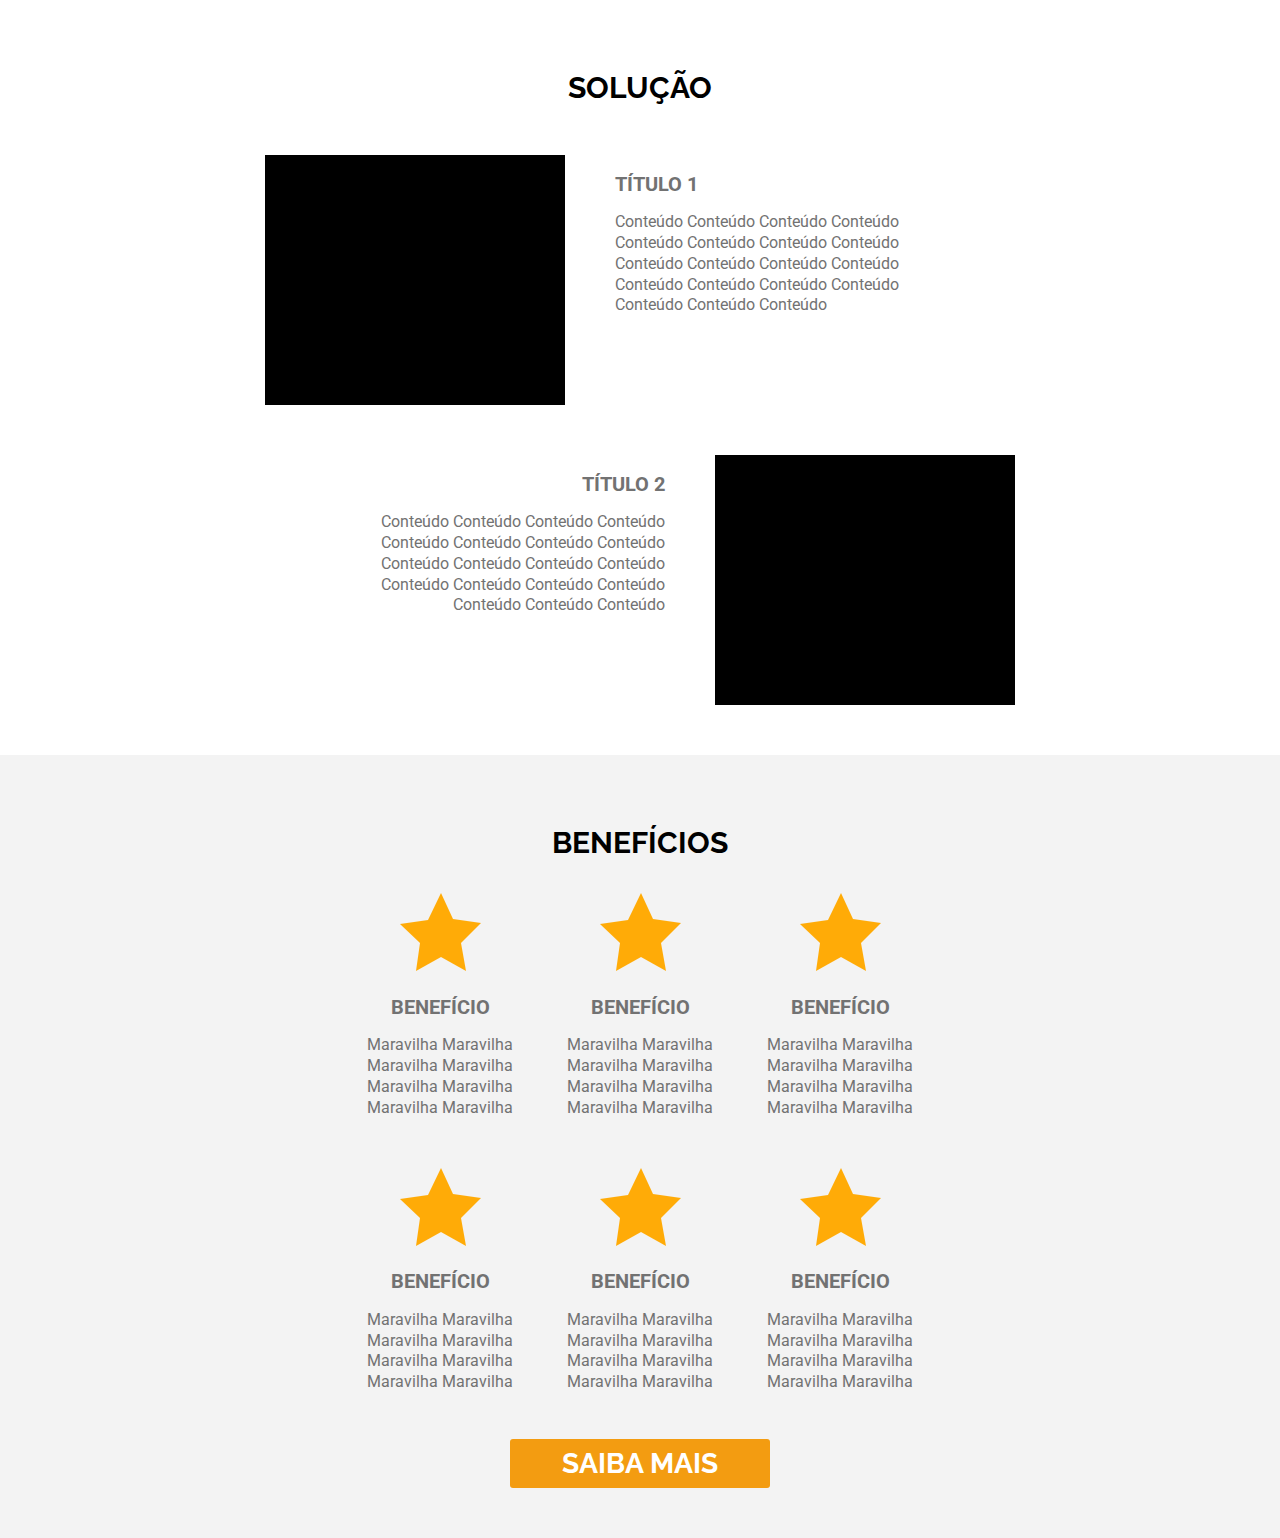
<file: Projeto 2 - Coding Dojo/index.html>
<!DOCTYPE html>
<html lang="pt-br">

<head>

    <meta charset="utf-8">
    <meta name="viewport" content="width=device-width, initial-scale=1">
    <meta name="description" content="">
    <meta name="author" content="">

    <title>Coding Dojo Número 1</title>

    <!-- Custom CSS -->
    <link href="css/style.css" rel="stylesheet">

</head>

<body>

    <section class="solucao-section">
        <div class="container">
            <div class="row">
            <h1>Solução</h1>

            <div class="flex">
              <div class="caixa-preta"></div>
              <div class="conteudo">
                <h2>Título 1</h2>
                <p>
                  Conteúdo Conteúdo Conteúdo Conteúdo Conteúdo Conteúdo Conteúdo Conteúdo Conteúdo Conteúdo Conteúdo Conteúdo Conteúdo Conteúdo Conteúdo Conteúdo Conteúdo Conteúdo Conteúdo 
                </p>
              </div>
            </div>

			<div class="flex reverse">
              <div class="caixa-preta"></div>
              <div class="conteudo">
                <h2>Título 2</h2>
                <p>
                  Conteúdo Conteúdo Conteúdo Conteúdo Conteúdo Conteúdo Conteúdo Conteúdo Conteúdo Conteúdo Conteúdo Conteúdo Conteúdo Conteúdo Conteúdo Conteúdo Conteúdo Conteúdo Conteúdo 
                </p>
              </div>
            </div>

            </div>
        </div>
    </section>

    <section class="beneficios-section">
        <div class="container">
            <div class="row">
                <h1>Benefícios</h1>

                 <div class="flex estrelas">
                    <div>
                      <img src="img/star.png" />
                      <h2>Benefício</h2>
                      <p>
                        Maravilha Maravilha Maravilha Maravilha Maravilha Maravilha Maravilha Maravilha 
                      </p>
                    </div>
                    <div>
                      <img src="img/star.png" />
                      <h2>Benefício</h2>
                      <p>
                        Maravilha Maravilha Maravilha Maravilha Maravilha Maravilha Maravilha Maravilha 
                      </p>
                    </div>
                    <div>
                      <img src="img/star.png" />
                      <h2>Benefício</h2>
                      <p>
                        Maravilha Maravilha Maravilha Maravilha Maravilha Maravilha Maravilha Maravilha 
                      </p>
                    </div>
				</div>

                 <div class="flex estrelas">
                    <div>
                      <img src="img/star.png" />
                      <h2>Benefício</h2>
                      <p>
                        Maravilha Maravilha Maravilha Maravilha Maravilha Maravilha Maravilha Maravilha 
                      </p>
                    </div>
                    <div>
                      <img src="img/star.png" />
                      <h2>Benefício</h2>
                      <p>
                        Maravilha Maravilha Maravilha Maravilha Maravilha Maravilha Maravilha Maravilha 
                      </p>
                    </div>
                    <div>
                      <img src="img/star.png" />
                      <h2>Benefício</h2>
                      <p>
                        Maravilha Maravilha Maravilha Maravilha Maravilha Maravilha Maravilha Maravilha 
                      </p>
                    </div>
				</div>

                <a href="#" class="btn">Saiba Mais</a>

                </div>
            </div>
        </div>
    </section>
   
</body>
</html>
</file>
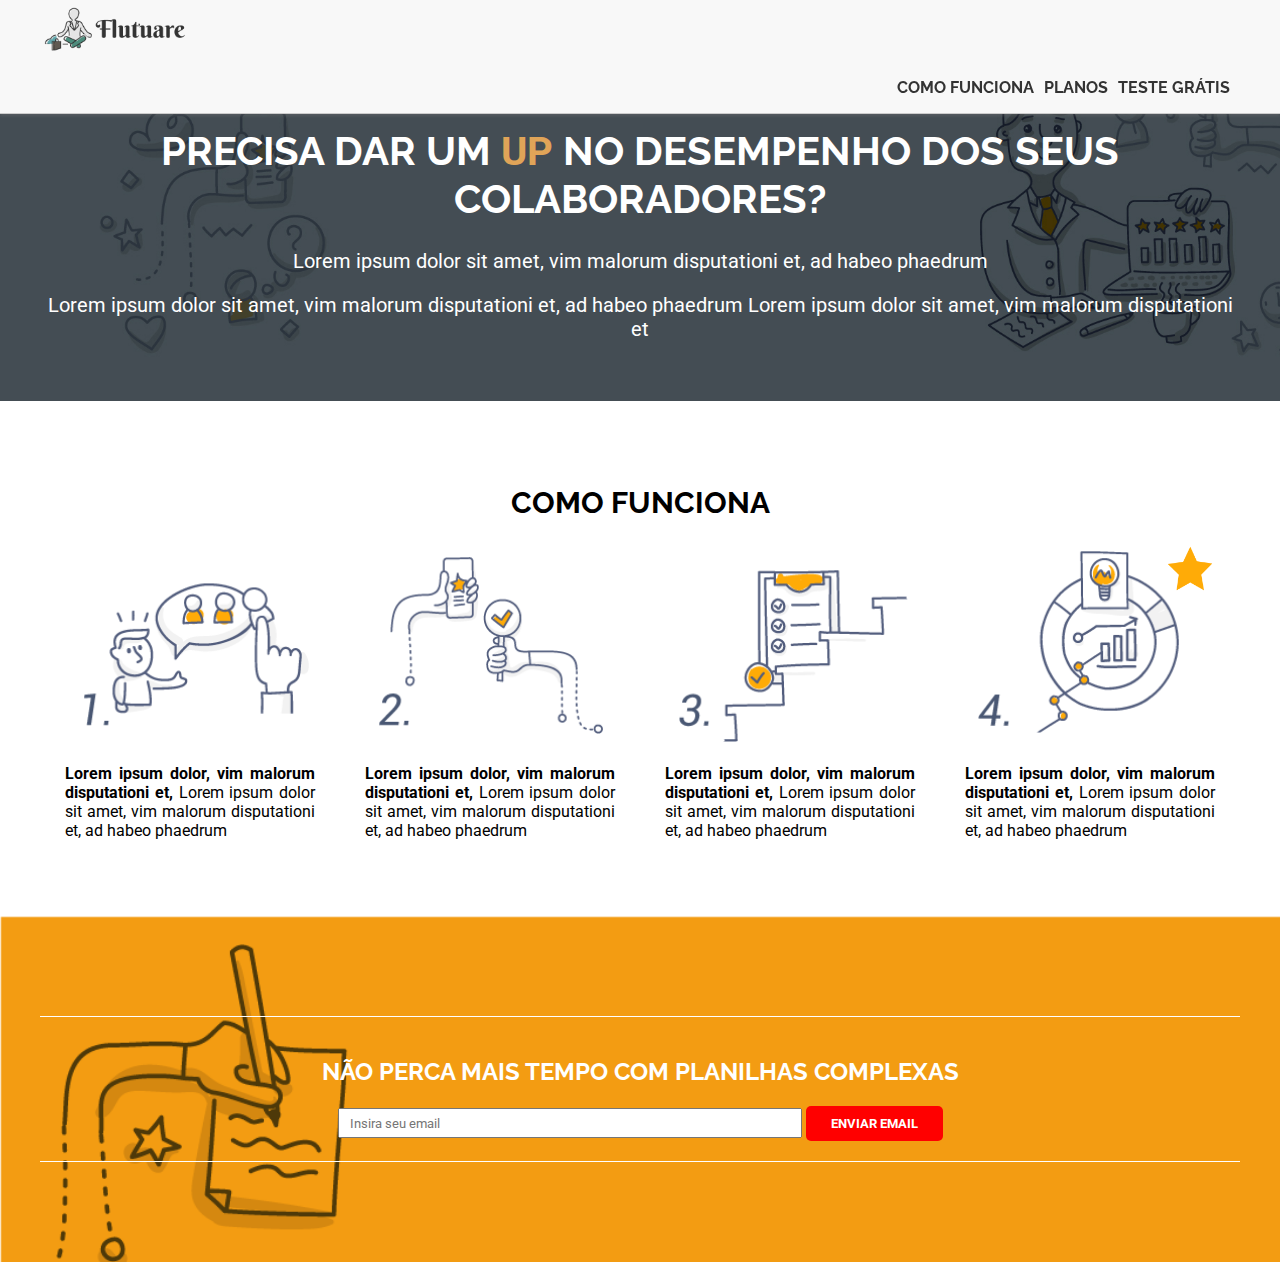
<file: Projeto Flutuare/index.html>
<!DOCTYPE html>
<html lang="pt-br">   
    <head>
        <meta charset="UTF-8">
        <meta name="description" content="Construindo Site Flutuare">
        <meta name="viewport" content="width=device-width, initial-scale=1">
        <title>Flutuare</title>
        <link href="https://fonts.googleapis.com/css?family=Raleway:400,700|Roboto:400,700" rel="stylesheet">
         <link rel="stylesheet" href="css/style.css">
    </head>
    <body>
        <nav class="navbar">
            <div class="container">  

                <div class="navbar-logo">
                    <a href="" class="logo">
                        <img src="img/logo.png" alt="Logo de Flutuare">
                    </a>
                </div>

                <div class="navbar-menu">   
                        <ul>
                            <li> <a href= "#funciona">Como Funciona</a></li>
                            <li> <a href= "#planos">Planos</a></li>
                            <li> <a href= "#">Teste Grátis</a></li>
                        </ul>
                </div>
            </div>
        </nav>
        <!--Fim da navbar-->
        <header class="intro">
            <div class="container">
                <div class="banner">
                   <h1>Precisa dar um <span class="destaque">up</span> no desempenho dos seus colaboradores?</h1>
                   <p>Lorem ipsum dolor sit amet, vim malorum disputationi et, ad habeo phaedrum </p>
                   <p>Lorem ipsum dolor sit amet, vim malorum disputationi et, ad habeo phaedrum Lorem ipsum dolor sit amet, vim malorum disputationi et </p>
                </div>
             </div>
         </header>
         <section class="como-funciona">    
             <div class="container">    
                 <h2 id="funciona">Como funciona</h2>
                 <div class="itens">
                     <div>
                         <img src="img/step01.png" alt="Passo 1">
                         <p><strong>Lorem ipsum dolor, vim malorum disputationi et,</strong> Lorem ipsum dolor sit amet, vim malorum disputationi et, ad habeo phaedrum</p>
                     </div>
                      <div>
                         <img src="img/step02.png" alt="Passo 2">
                         <p><strong>Lorem ipsum dolor, vim malorum disputationi et,</strong> Lorem ipsum dolor sit amet, vim malorum disputationi et, ad habeo phaedrum</p>
                     </div>
                      <div>
                         <img src="img/step03.png" alt="Passo 3">
                         <p><strong>Lorem ipsum dolor, vim malorum disputationi et,</strong> Lorem ipsum dolor sit amet, vim malorum disputationi et, ad habeo phaedrum</p>
                     </div>
                      <div>
                         <img src="img/step04.png" alt="Passo 4">
                         <img src="img/star.png" class="destaque-estrela" alt="Estrela">
                         <p><strong>Lorem ipsum dolor, vim malorum disputationi et,</strong> Lorem ipsum dolor sit amet, vim malorum disputationi et, ad habeo phaedrum</p>
                     </div>
                 </div>
             </div>
         </section>
            <!--Fim do como funciona-->

        <section class="cta">
            <div class="container">
                <div class="cta-conteudo">
                    <h2>Não perca mais tempo com planilhas complexas</h2>
                    <div class="cta-form">
                        <input type="email" placeholder="Insira seu email">
                        <input type="submit" value="Enviar Email">
                    </div>
                </div>
            </div>
        </section>
        <!--Fim da Control-to-action cta-->
    </body>
</html>
</file>
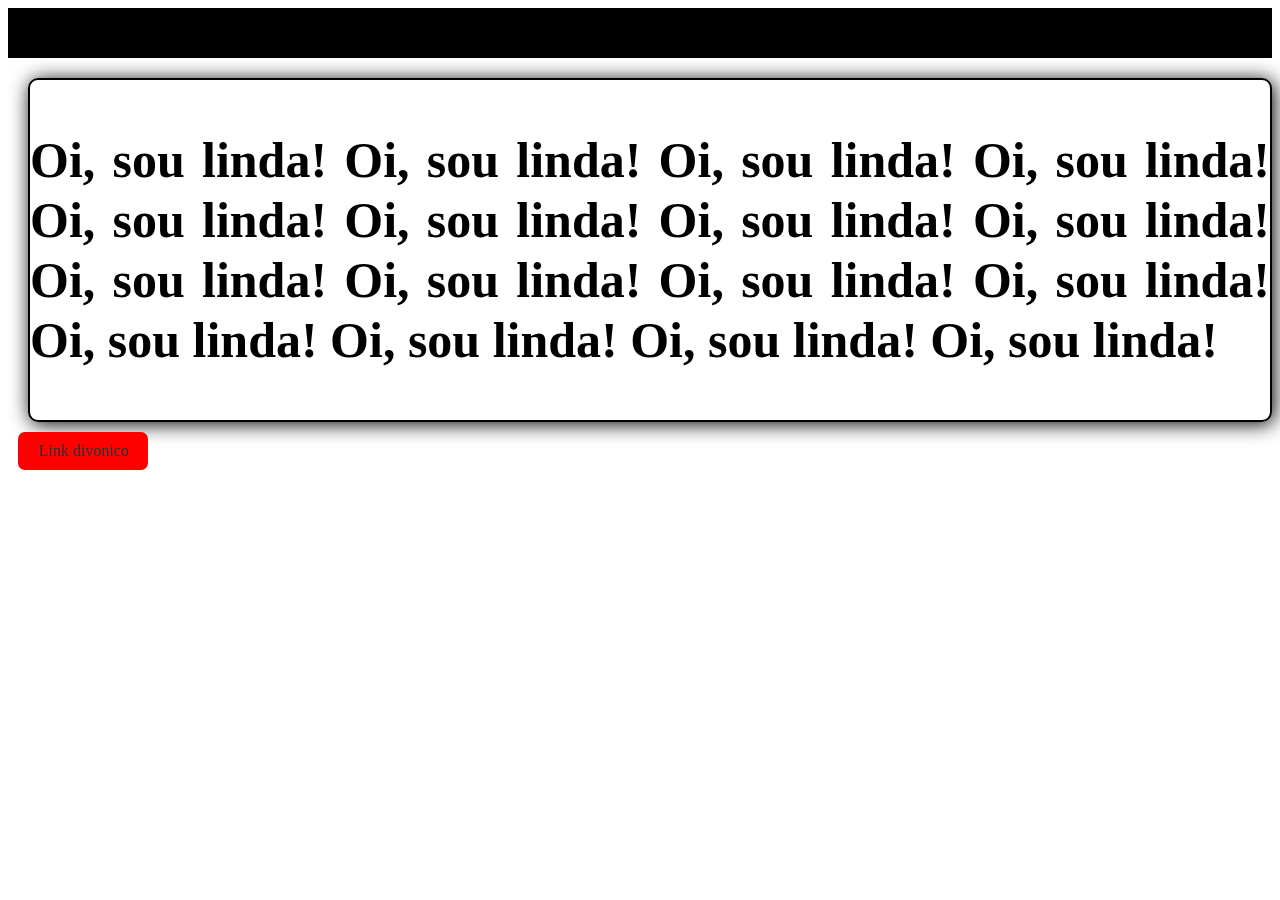
<file: Propriedades CSS/index.html>
<!DOCTYPE html>
<html lang="pt-br">

    <head>
        <meta charset="UTF-8">
        <meta name="description" content="Site Reprograma aprendendo CSS">
        <meta name="author" content="Silvia Coelho"=>
        <title>Propriedades CSS</title>
        
        <style>
            .caixa{
                max-width: 100%;
                
            }
            .max{
                min-width: 600px;
                height: 50px;
                background-color: black;
            }

            .box{
                border: 2px solid black;
                border-radius: 10px;
                box-shadow: 2px 2px 20px black; /*direita baixo blur*/
                margin-top: 20px;
                margin-left: 20px;

            }
            .texto{
                text-align: justify;
                font-weight: bold;
                line-height: 60px;
                color: rgb (140,0,40);
                /*text-transform: uppercase;*/
                font-size: 50px;
            }

            a{
                text-decoration: none;
                color: #333;
                background-color: red;
                padding: 10px 20px;  
                margin: 10px;
                border-radius: 7px;
                transition: 0.5s all;
                display: inline-block;
            }
            a:hover{
                background-color: #f3f3f3;
                transition: 0.5s all;
            }
        </style>
    </head>
    
    <body>
         <div class="caixa">
                <div class="max"></div>
         </div>
         <div class="box">
         <p class="texto">Oi, sou linda! Oi, sou linda! Oi, sou linda! Oi, sou linda!
         Oi, sou linda! Oi, sou linda! Oi, sou linda! Oi, sou linda!
         Oi, sou linda! Oi, sou linda! Oi, sou linda! Oi, sou linda!
         Oi, sou linda! Oi, sou linda! Oi, sou linda! Oi, sou linda!</p>
         </div>
         <a href"#">Link divonico</a>
    </body>

</html>
</file>
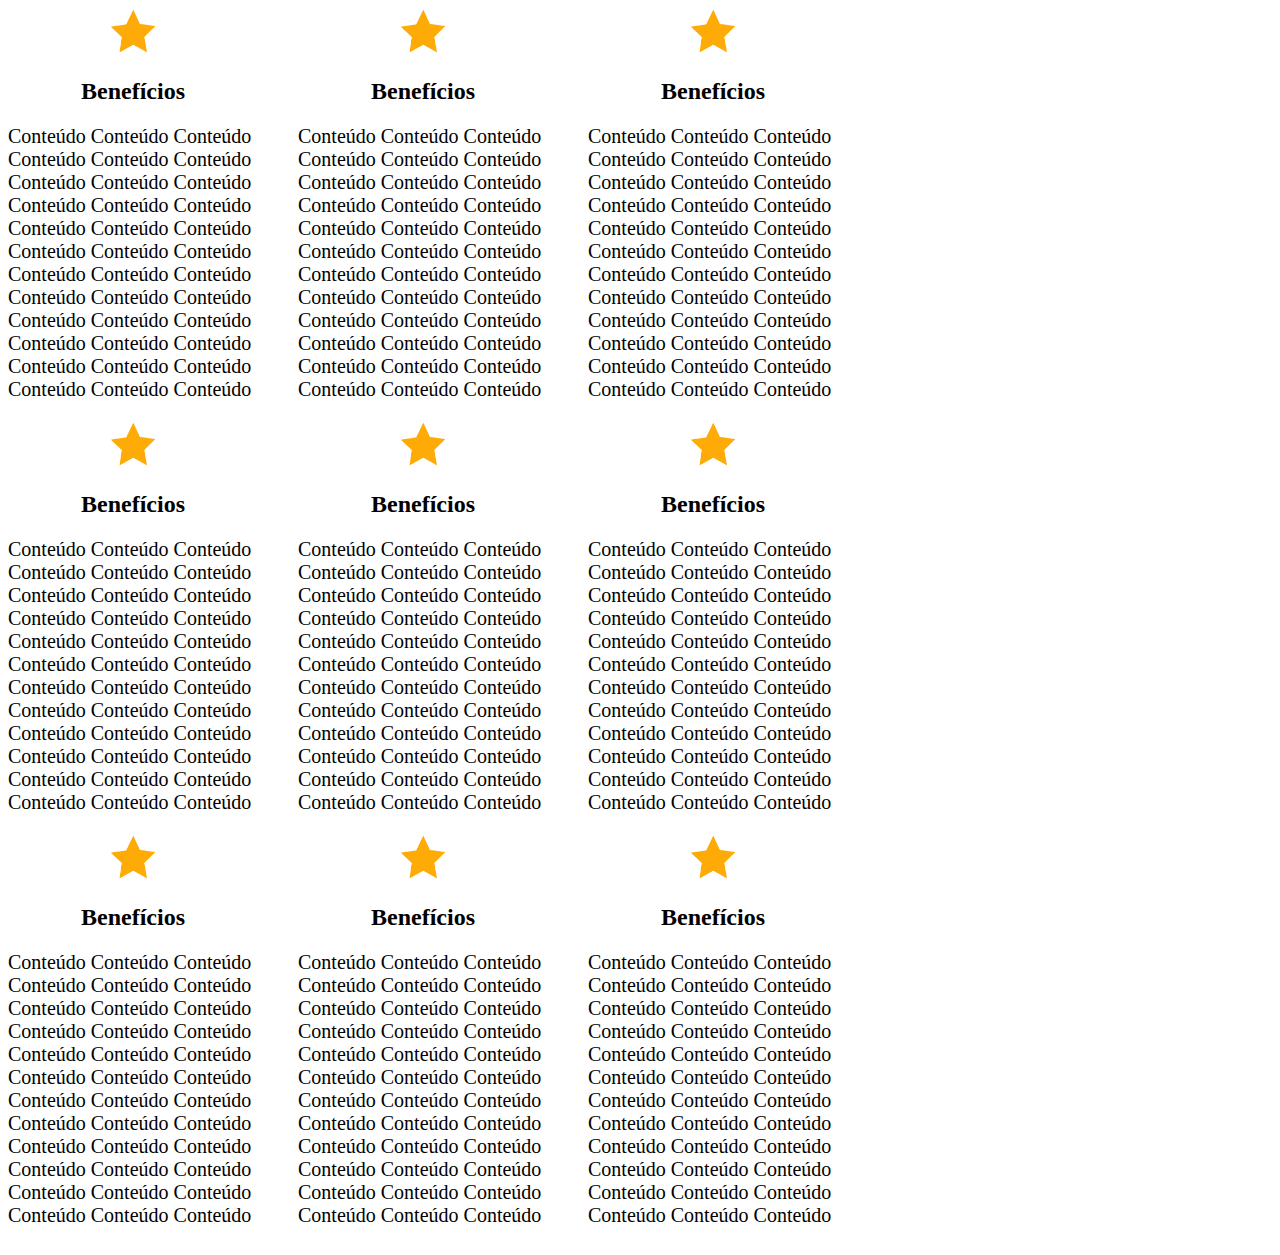
<file: Propriedades CSS/codingdoj2.html>
<!DOCTYPE html>
<html lang="pt-br">

    <head>
        <meta charset="UTF-8">
        <meta name="description" content="Coding Dojo">
        <meta name="author" content="Silvia Coelho"=>
        <title>Coding Dojo</title>

        <style>
             .max{
             width: 250px;
             margin-right: 40px;
            }
           
            .texto{
             color: black;
             font-size: 20px;                                    
            }

            h2{
             text-align: center;
            }

            .destaque-estrela{
             max-width: 50px;               
            }

            .img-itens{
             text-align: center;
            }
            .max-container{
            margin: 0 auto;
             display: flex;
            }
        </style>
    </head>

    <body>
        

        <div class="max-container">
                <div class="max">
                    <div class="img-itens"><img src="img/star.png" class="destaque-estrela" alt="Estrela"></div>
                    <div class="itens"> 
                        <h2>Benefícios</h2>
                        <p class="texto">Conteúdo Conteúdo Conteúdo Conteúdo Conteúdo Conteúdo Conteúdo Conteúdo Conteúdo Conteúdo Conteúdo Conteúdo Conteúdo Conteúdo Conteúdo Conteúdo Conteúdo Conteúdo
                        Conteúdo Conteúdo Conteúdo Conteúdo Conteúdo Conteúdo Conteúdo Conteúdo Conteúdo Conteúdo Conteúdo Conteúdo Conteúdo Conteúdo Conteúdo Conteúdo Conteúdo Conteúdo </p>
                    </div>
                </div>
                
                <div class="max">
                        <div class="img-itens"><img src="img/star.png" class="destaque-estrela" alt="Estrela"></div>
                        <div class="itens"> 
                            <h2>Benefícios</h2>
                            <p class="texto">Conteúdo Conteúdo Conteúdo Conteúdo Conteúdo Conteúdo Conteúdo Conteúdo Conteúdo Conteúdo Conteúdo Conteúdo Conteúdo Conteúdo Conteúdo Conteúdo Conteúdo Conteúdo
                            Conteúdo Conteúdo Conteúdo Conteúdo Conteúdo Conteúdo Conteúdo Conteúdo Conteúdo Conteúdo Conteúdo Conteúdo Conteúdo Conteúdo Conteúdo Conteúdo Conteúdo Conteúdo </p>
                        </div>
                 </div>

                 <div class="max">
                        <div class="img-itens"><img src="img/star.png" class="destaque-estrela" alt="Estrela"></div>
                        <div class="itens"> 
                            <h2>Benefícios</h2>
                            <p class="texto">Conteúdo Conteúdo Conteúdo Conteúdo Conteúdo Conteúdo Conteúdo Conteúdo Conteúdo Conteúdo Conteúdo Conteúdo Conteúdo Conteúdo Conteúdo Conteúdo Conteúdo Conteúdo
                            Conteúdo Conteúdo Conteúdo Conteúdo Conteúdo Conteúdo Conteúdo Conteúdo Conteúdo Conteúdo Conteúdo Conteúdo Conteúdo Conteúdo Conteúdo Conteúdo Conteúdo Conteúdo </p>
                        </div>
                 </div>

        </div>   

        <div class="max-container">
                <div class="max">
                    <div class="img-itens"><img src="img/star.png" class="destaque-estrela" alt="Estrela"></div>
                    <div class="itens"> 
                        <h2>Benefícios</h2>
                        <p class="texto">Conteúdo Conteúdo Conteúdo Conteúdo Conteúdo Conteúdo Conteúdo Conteúdo Conteúdo Conteúdo Conteúdo Conteúdo Conteúdo Conteúdo Conteúdo Conteúdo Conteúdo Conteúdo
                        Conteúdo Conteúdo Conteúdo Conteúdo Conteúdo Conteúdo Conteúdo Conteúdo Conteúdo Conteúdo Conteúdo Conteúdo Conteúdo Conteúdo Conteúdo Conteúdo Conteúdo Conteúdo </p>
                    </div>
                </div>
                
                <div class="max">
                        <div class="img-itens"><img src="img/star.png" class="destaque-estrela" alt="Estrela"></div>
                        <div class="itens"> 
                            <h2>Benefícios</h2>
                            <p class="texto">Conteúdo Conteúdo Conteúdo Conteúdo Conteúdo Conteúdo Conteúdo Conteúdo Conteúdo Conteúdo Conteúdo Conteúdo Conteúdo Conteúdo Conteúdo Conteúdo Conteúdo Conteúdo
                            Conteúdo Conteúdo Conteúdo Conteúdo Conteúdo Conteúdo Conteúdo Conteúdo Conteúdo Conteúdo Conteúdo Conteúdo Conteúdo Conteúdo Conteúdo Conteúdo Conteúdo Conteúdo </p>
                        </div>
                 </div>

                 <div class="max">
                        <div class="img-itens"><img src="img/star.png" class="destaque-estrela" alt="Estrela"></div>
                        <div class="itens"> 
                            <h2>Benefícios</h2>
                            <p class="texto">Conteúdo Conteúdo Conteúdo Conteúdo Conteúdo Conteúdo Conteúdo Conteúdo Conteúdo Conteúdo Conteúdo Conteúdo Conteúdo Conteúdo Conteúdo Conteúdo Conteúdo Conteúdo
                            Conteúdo Conteúdo Conteúdo Conteúdo Conteúdo Conteúdo Conteúdo Conteúdo Conteúdo Conteúdo Conteúdo Conteúdo Conteúdo Conteúdo Conteúdo Conteúdo Conteúdo Conteúdo </p>
                        </div>
                 </div>

        </div>   



        <div class="max-container">
                <div class="max">
                        <div class="img-itens"><img src="img/star.png" class="destaque-estrela" alt="Estrela"></div>
                        <div class="itens"> 
                            <h2>Benefícios</h2>
                            <p class="texto">Conteúdo Conteúdo Conteúdo Conteúdo Conteúdo Conteúdo Conteúdo Conteúdo Conteúdo Conteúdo Conteúdo Conteúdo Conteúdo Conteúdo Conteúdo Conteúdo Conteúdo Conteúdo
                            Conteúdo Conteúdo Conteúdo Conteúdo Conteúdo Conteúdo Conteúdo Conteúdo Conteúdo Conteúdo Conteúdo Conteúdo Conteúdo Conteúdo Conteúdo Conteúdo Conteúdo Conteúdo </p>
                        </div>
                    </div>
                    
                    <div class="max">
                            <div class="img-itens"><img src="img/star.png" class="destaque-estrela" alt="Estrela"></div>
                            <div class="itens"> 
                                <h2>Benefícios</h2>
                                <p class="texto">Conteúdo Conteúdo Conteúdo Conteúdo Conteúdo Conteúdo Conteúdo Conteúdo Conteúdo Conteúdo Conteúdo Conteúdo Conteúdo Conteúdo Conteúdo Conteúdo Conteúdo Conteúdo
                                Conteúdo Conteúdo Conteúdo Conteúdo Conteúdo Conteúdo Conteúdo Conteúdo Conteúdo Conteúdo Conteúdo Conteúdo Conteúdo Conteúdo Conteúdo Conteúdo Conteúdo Conteúdo </p>
                            </div>
                     </div>
    
                     <div class="max">
                            <div class="img-itens"><img src="img/star.png" class="destaque-estrela" alt="Estrela"></div>
                            <div class="itens"> 
                                <h2>Benefícios</h2>
                                <p class="texto">Conteúdo Conteúdo Conteúdo Conteúdo Conteúdo Conteúdo Conteúdo Conteúdo Conteúdo Conteúdo Conteúdo Conteúdo Conteúdo Conteúdo Conteúdo Conteúdo Conteúdo Conteúdo
                                Conteúdo Conteúdo Conteúdo Conteúdo Conteúdo Conteúdo Conteúdo Conteúdo Conteúdo Conteúdo Conteúdo Conteúdo Conteúdo Conteúdo Conteúdo Conteúdo Conteúdo Conteúdo </p>
                            </div>
                     </div>

        </div>


       
       
        
       
   </body>

</html>
</file>
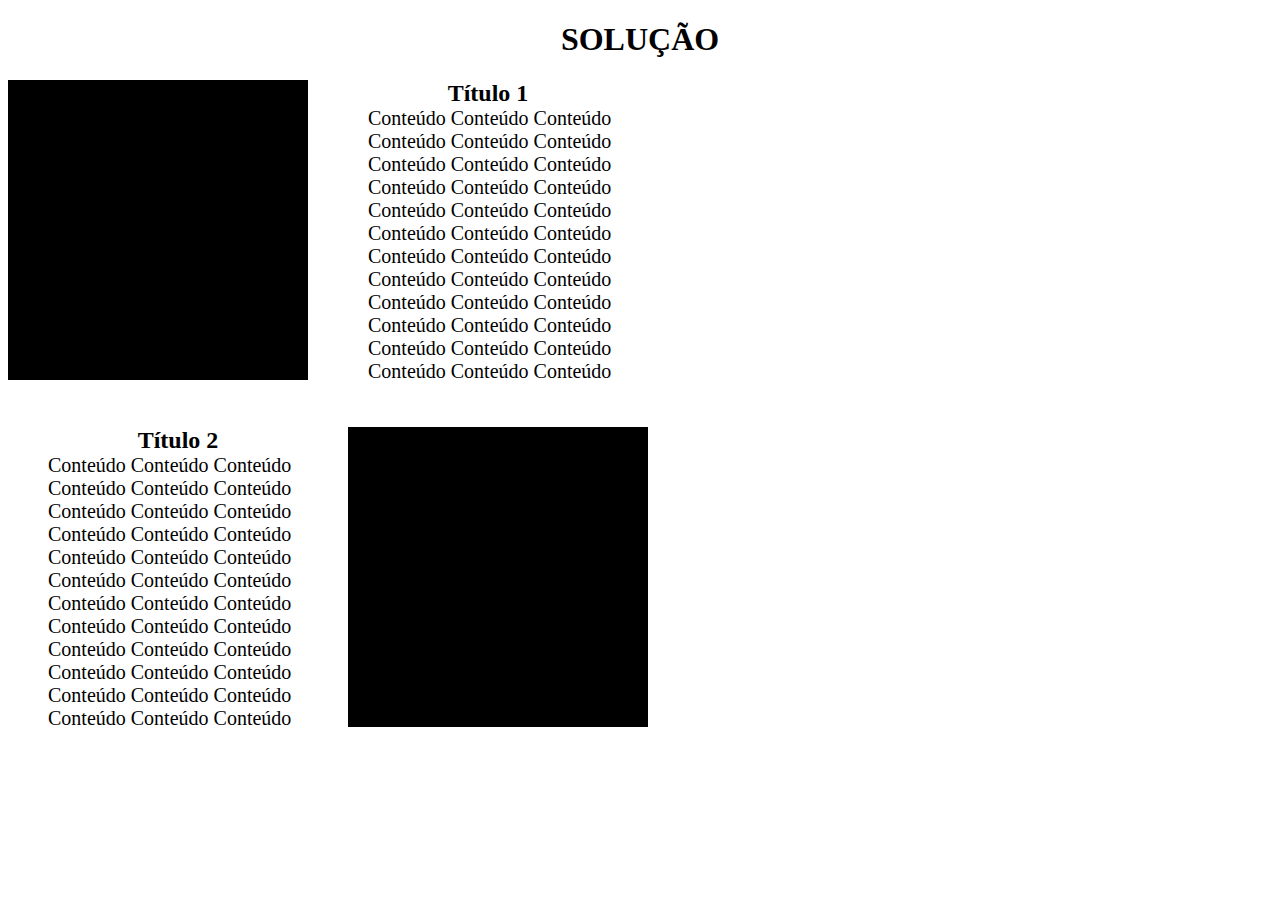
<file: Propriedades CSS/codingdojo.html>
<!DOCTYPE html>
<html lang="pt-br">

    <head>
        <meta charset="UTF-8">
        <meta name="description" content="Coding Dojo">
        <meta name="author" content="Silvia Coelho"=>
        <title>Coding Dojo</title>

        <style>

            .max{
                max-width: 50%;
                width: 300px;
                height: 300px; 
                background-color: black;
            }

            .texto1{
                          
                color: black;
                font-size: 20px;
                width: 300px;
                height: 300px; 
                margin-left: 60px;
                margin-top: 0px;
                              
            }
            .texto2{
                          
                color: black;
                font-size: 20px;
                width: 300px;
                height: 300px; 
                margin-left: 40px;
                margin-top: 0px;
                              
            }
            .itens{
                 display: flex;
                 }
                 h1{
                   text-align: center;  
                 }
            h2{
                text-align: center;
                margin-bottom: 0;
                margin-top: 0;
            }
        </style>
    </head>

    <body>
            <h1>SOLUÇÃO</h1>
            <div class="itens">
               <div class="max"></div>
                <div>
                    <h2>Título 1</h2>
                    <p class="texto1">Conteúdo Conteúdo Conteúdo Conteúdo Conteúdo Conteúdo Conteúdo Conteúdo Conteúdo Conteúdo Conteúdo Conteúdo Conteúdo Conteúdo Conteúdo Conteúdo Conteúdo Conteúdo
                    Conteúdo Conteúdo Conteúdo Conteúdo Conteúdo Conteúdo Conteúdo Conteúdo Conteúdo Conteúdo Conteúdo Conteúdo Conteúdo Conteúdo Conteúdo Conteúdo Conteúdo Conteúdo </p>
                </div>
            </div>
       
            <div class="itens">
                    <div>
                        <h2>Título 2</h2>
                        <p class="texto2">Conteúdo Conteúdo Conteúdo Conteúdo Conteúdo Conteúdo Conteúdo Conteúdo Conteúdo Conteúdo Conteúdo Conteúdo Conteúdo Conteúdo Conteúdo Conteúdo Conteúdo Conteúdo
                        Conteúdo Conteúdo Conteúdo Conteúdo Conteúdo Conteúdo Conteúdo Conteúdo Conteúdo Conteúdo Conteúdo Conteúdo Conteúdo Conteúdo Conteúdo Conteúdo Conteúdo Conteúdo </p>
                    </div>
                    <div class="max"></div>
            </div>
        
       
   </body>

</html>
</file>
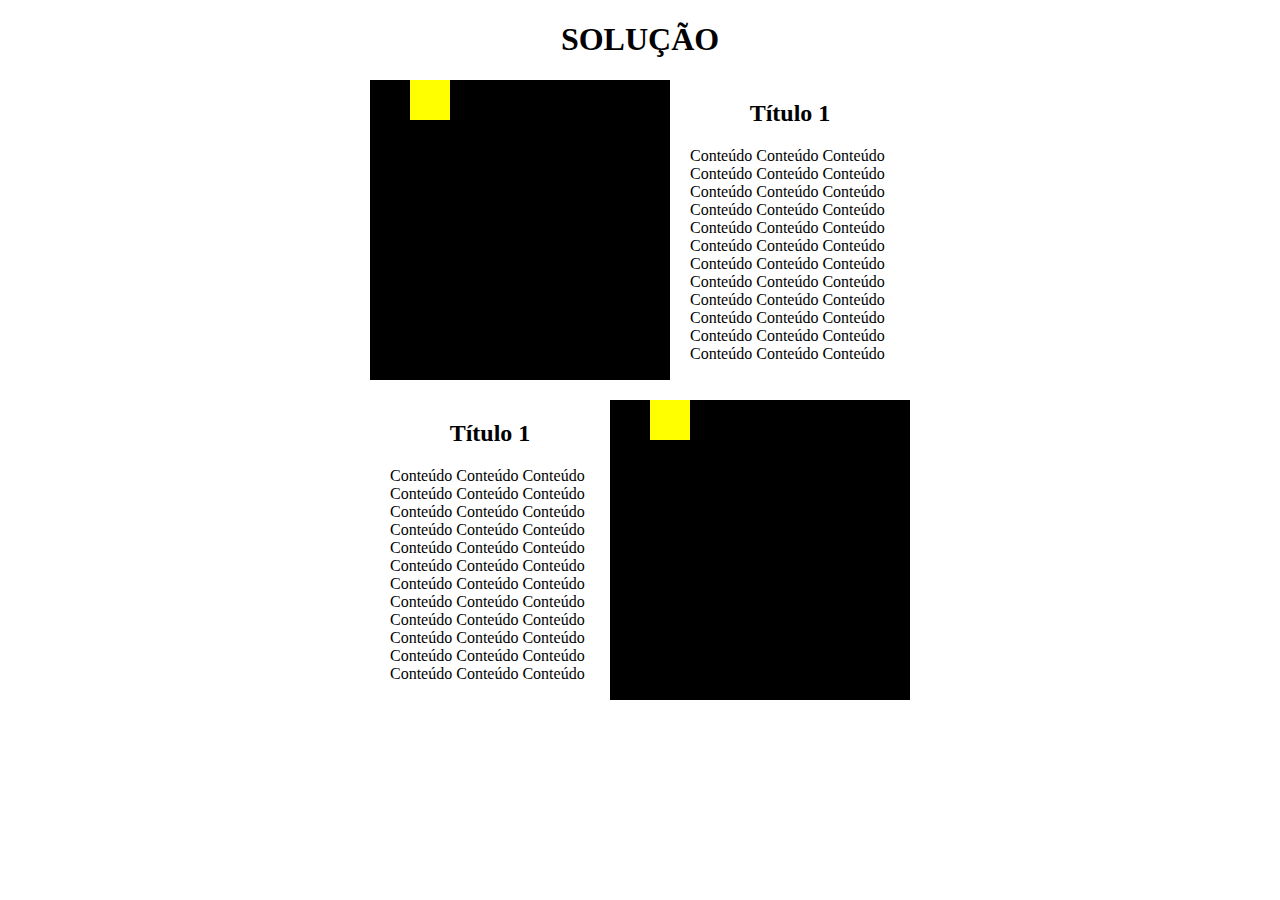
<file: Propriedades CSS/codingdojo_solucao.html>
<!DOCTYPE html>
<html lang="pt-br">

    <head>
        <meta charset="UTF-8">
        <meta name="description" content="Coding Dojo">
        <meta name="author" content="Silvia Coelho"=>
        <title>Coding Dojo</title>

        <style>
            

             h1{
            text-align: center;  
            text-transform: uppercase;
            }

            h2{
            text-align: center;  
            
            }
            .container{
                 max-width: 100%;
                 display: flex;
                 flex-direction: column;
                 align-items: center;
                

            }
            .quadrado-preto{
                width: 300px;
                height: 300px; 
                background-color: black;
            }

            .quadrado-amarelo{
                width: 40px;
                height: 40px; 
                background-color: yellow;
                /*position: absolute;*/
                position: relative;
                left: 40px;  
            }
            
           .linha{
               display: flex;
               margin-bottom: 20px;
               /*position: relative;*/
           }
           .texto{
            max-width: 200px;
            margin-left: 20px;
            margin-right: 20px;
           }
           
        </style>
    </head>

<!--section para delimitar, semântica, não criar div/section aleatoriamente-->

    <body>
            <h1>SOLUÇÃO</h1>
            <section class="solucao">
                <div class="container">
                    
                   <div class="linha">
                        <div class="quadrado-preto"> <div class="quadrado-amarelo"></div> </div>
                        <div class="texto">
                            <h2>Título 1</h2>
                            <p>Conteúdo Conteúdo Conteúdo Conteúdo Conteúdo Conteúdo Conteúdo Conteúdo Conteúdo Conteúdo Conteúdo Conteúdo Conteúdo Conteúdo Conteúdo Conteúdo Conteúdo Conteúdo
                            Conteúdo Conteúdo Conteúdo Conteúdo Conteúdo Conteúdo Conteúdo Conteúdo Conteúdo Conteúdo Conteúdo Conteúdo Conteúdo Conteúdo Conteúdo Conteúdo Conteúdo Conteúdo </p>
                        </div>
                    </div>

                   <div class="linha">
                        <div class="texto">
                            <h2>Título 1</h2>
                            <p>Conteúdo Conteúdo Conteúdo Conteúdo Conteúdo Conteúdo Conteúdo Conteúdo Conteúdo Conteúdo Conteúdo Conteúdo Conteúdo Conteúdo Conteúdo Conteúdo Conteúdo Conteúdo
                            Conteúdo Conteúdo Conteúdo Conteúdo Conteúdo Conteúdo Conteúdo Conteúdo Conteúdo Conteúdo Conteúdo Conteúdo Conteúdo Conteúdo Conteúdo Conteúdo Conteúdo Conteúdo </p>
                        </div>
                         <div class="quadrado-preto"> <div class="quadrado-amarelo"></div> </div>
                    </div>
                           
              </div>
          </section>
       
   </body>

</html>
</file>
<file: Projeto 2 - Coding Dojo/css/style.css>
@import url('https://fonts.googleapis.com/css?family=Raleway:400,700|Roboto');

body {
  margin: 0;
}

h1 {
  font-size: 30px;
  font-family: 'Raleway', Helvetica, sans-serif;
  text-align: center;
  text-transform: uppercase;
}

h2 {
  font-size: 20px;
  font-family: 'Roboto', Helvetica, sans-serif;
  color: #727272;
  text-transform: uppercase;
}

p {
  font-family: 'Roboto', Helvetica, sans-serif;
  color: #727272;
  line-height: 1.3;
}

section {
  padding: 50px 0;
}

a {
  text-decoration: none;
}

.container {
  max-width: 1200px;
  margin: 0 auto;
}

.flex {
  margin-top: 50px;
  display: flex;
  justify-content: center;
}

.reverse {
  flex-direction: row-reverse;
  text-align: right;
}

.caixa-preta {
  width: 300px;
  height: 250px;
  background-color: black;
}

.conteudo {
  max-width: 350px;
  margin: 0 50px;
}

.beneficios-section {
  background-color: #f3f3f3;
}

.estrelas {
  max-width: 600px;
  text-align: center;
  margin: 30px auto;
}

.btn {
  text-transform: uppercase;
  color: white;
  background-color: #f39c11;
  text-align: center;
  padding: 8px 30px 8px 30px;
  border-radius: 3px;
  font-size: 28px;
  font-family: 'Raleway', Helvetica, sans-serif;
  font-weight: bold;
  display: block;
  margin: 0 auto;
  width: 200px;
  transition: 0.5s all;
}

.btn:hover {
  background-color: #f3b149;
  transition: 0.5s all;
}

.btn:active, .btn:active:hover, .btn:focus {
    background-color: #ec971f;
    box-shadow: inset 0 3px 5px rgba(0,0,0,.125);
}
</file>
<file: Projeto Flutuare/css/style.css>
/*Geral*/
*{
    box-sizing: border-box;
}
body{
    margin:0;
}

a{
    text-decoration: none;
}

.container{
    width: 1200px;
    margin: 0 auto;
}

/*Fontes*/
h1, h2{
    font-family: 'Raleway', Helvetica, sans-serif;
    text-transform: uppercase;
    text-align: center;
}
.como-funciona h2{
    font-size: 30px;

}
li{
    font-family: 'Raleway', Helvetica, sans-serif;
    text-transform: uppercase;
}

p, span{
    font-family: 'Roboto', Helvetica, sans-serif;
}



/*Navegação - navbar*/
.navbar{
    position: fixed;
    background-color: #f8f8f8;
    border-bottom: 1px solid #ccc;
    box-shadow: 0px 2px 3px rgba(125,125,125,0.3);
    width: 100%;
    top: 0;
    right: 0;
    z-index: 10; /*para dar prioridade para nav bar*/
}

.navbar-logo{
    max-width: 150px;
}

.navbar-logo img{
    width: 100%;        /*.navbar-logo > a > img{
                        max-width: 150px; }*/
}

ul{
    float: right;
    list-style: none;
    
}

ul li{
    float: left;
    margin-right: 10px;
    font-weight: bold;
    }

li >a {
 color: #333; 
}

/*Header*/
.intro{
    padding-top: 100px;
    padding-bottom: 40px;
    background-image: url("../img/banner.jpg");
    background-size: cover; /*imagem responsiva*/
    color: white;
    text-align: center;
}
.banner h1{
     font-size: 40px;
}
.banner p{
  font-size: 20px;
}
.destaque {
  color: #E0A458;
}

/*Section como-funciona*/
.como-funciona {
    padding: 60px 0;
}
.itens{
    display: flex;
    justify-content: space-around;
}

.itens p{
   
    text-align: justify;
}

.itens >div{
    max-width: 250px;
    position: relative; /*para fixar a estrela*/
}
.itens > div > img{
    width: 100%;
}
.destaque-estrela{
max-width: 50px;
position: absolute;
top: 0;
right: 0;
}


/*Section CTA*/
.cta{
     padding-top: 100px;
     padding-bottom: 100px;
     background-image: url("../img/cta.png");
     background-size: cover;
     color: white;
     }

.cta-conteudo{
   
    /*border: 1px solid  white;*/
    border-top: 1px solid  white;
    border-bottom: 1px solid  white;
    padding: 20px;
}
.cta-form{
 text-align: center;
}

.cta-form input[type="email"]{
    width: 40%;
    height: 30px;
    font-family: 'Roboto', Helvetica, sans-serif;
    padding-left:10px;
    }
.cta-form input[type="submit"]{
    background-color: red;
    border:0;
    padding: 10px 25px;
    color: white;
    text-transform: uppercase;
    font-weight: bold;
    border-radius: 5px;
    font-family: 'Roboto', Helvetica, sans-serif;
    }

@media screen and (max-width:768px) {
    .container {
        width: 100%;
    }
    .navbar-menu {
        display: none;
    }
    .banner h1 {
        font-size: 20px;
    }
    header {
        padding-right: 20px;
        padding-left: 20px;
    }

    .itens{
        flex-direction: column;
        align-items: center;
    }
    .itens >div{
    max-width: 180px;
    }
    .cta{
     padding-top: 100px;
     padding-bottom: 100px;
     background-image: url("../img/cta.png");
     background-size: cover;
      }
     .como-funciona h2{
     font-size: 20px; 
      }
    .cta-conteudo h2{
     font-size: 18px; 
    
    }
    
.cta-form{
 width: 200px;
 margin: 0 auto;
 }
  .cta-form input[type="email"]{
    width: 100%;
    margin-bottom: 10px;
    }
    .cta-form input[type="submit"]{
     width: 100%;
     }

}
</file>
